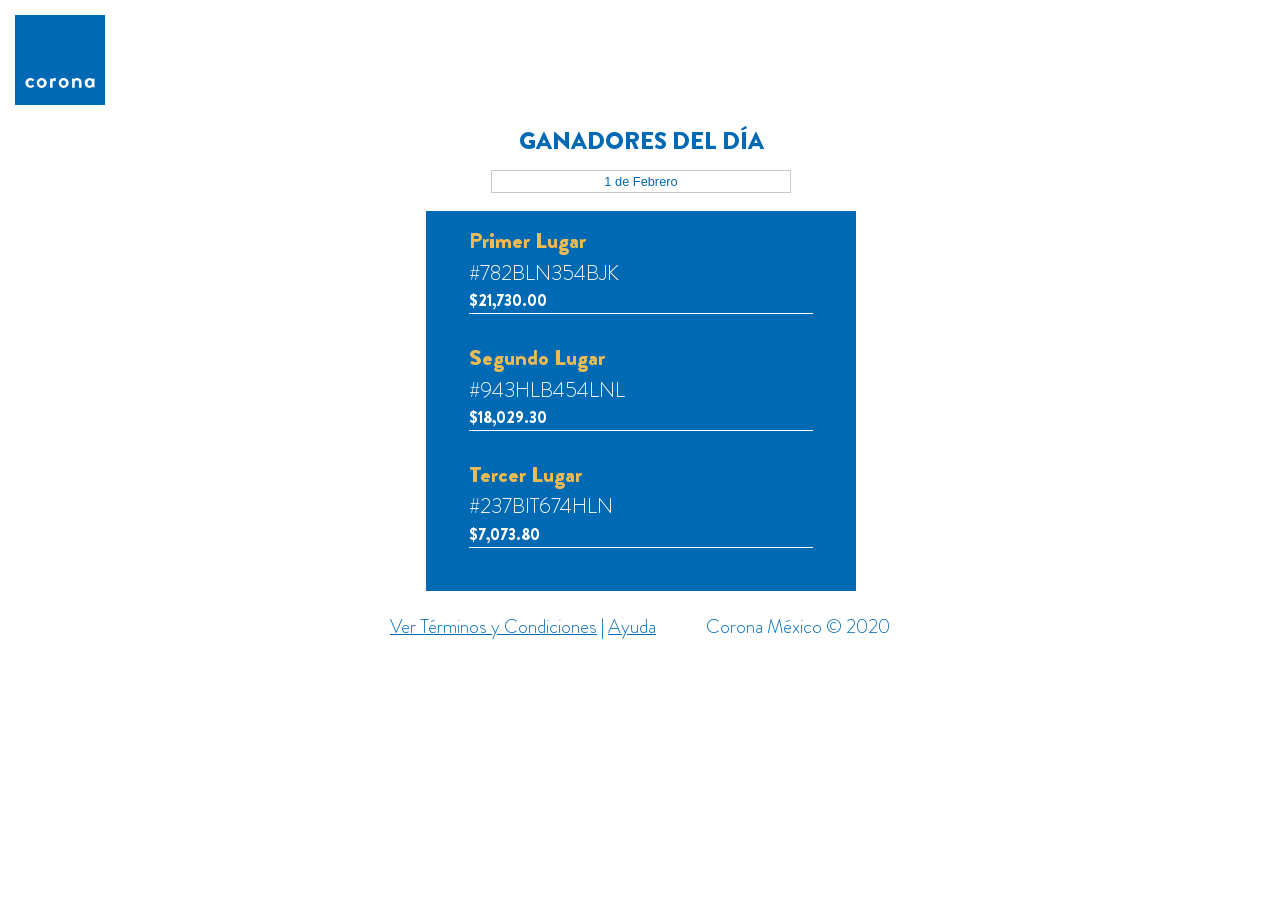
<file: ganadores.html>
<!DOCTYPE html>
<html lang="es" dir="ltr">
  <head>
    <meta charset="UTF-8">
    <meta http-equiv="X-UA-Compatible" content="IE=edge">
    <meta http-equiv="Content-Type" content="text/html; charset=utf-8">
    <meta http-equiv="cache-control" content="no-cache">
    <meta http-equiv="pragma" content="no-cache">
    <meta name="google" content="notranslate">
    <title>Lista Ganadores| Gana en la Feria Corona</title>
    <link rel="canonical" href="https://ganaenlaferiacorona.com">
    <meta name="viewport" content="width=device-width, initial-scale=1.0000, minimum-scale=1.0000, maximum-scale=1.0000, user-scalable=yes">
    <meta name="description" content="Gana en la feria con Corona México. Registra tu ticket ó factura. ¡Todos los días puedes participar! Con Corona México haz que tu baño sea el que siempre soñaste.">
    <meta name="keywords" content="Corona, México, Sanitarios, Sanimex, Promoción">
    <meta name="author" content="OET Capital">
    <meta property="og:title" content="Gana en la Feria Corona | Corona México">
    <meta property="og:url" content="https://ganaenlaferiacorona.com">
    <meta property="og:site_name" content="Gana en la Feria Corona | Corona México">
    <meta property="og:type" content="website">
    <meta property="og:description" content="Gana en la feria con Corona México. Registra tu ticket ó factura. ¡Todos los días puedes participar! Con Corona México haz que tu baño sea el que siempre soñaste.">
    <meta property="og:image" content=“img/media/social_thumbnail_fb.jpg”>
    <meta property="og:image:width" content="1200">
    <meta property="og:image:height" content="650">
    <meta name="twitter:card" content=“summary_large_image”>
    <meta name="twitter:site" content="https://ganaenlaferiacorona.com">
    <meta name="twitter:title" content="Gana en la Feria Corona | Corona México">
    <meta name="twitter:description" content="Gana en la feria con Corona México. Registra tu ticket ó factura. ¡Todos los días puedes participar! Con Corona México haz que tu baño sea el que siempre soñaste.">
    <meta name="twitter:image" content="img/media/social_thumbnail_tw.jpg">
    <meta name="twitter:image:width" content="750">
    <meta name="twitter:image:height" content="392">
    <link rel="apple-touch-icon" sizes="180x180" href="img/fav/apple-touch-icon.png">
    <link rel="icon" type="image/png" sizes="32x32" href="img/fav/favicon-32x32.png">
    <link rel="icon" type="image/png" sizes="16x16" href="img/fav/favicon-16x16.png">
    <link rel="manifest" href="img/fav/site.webmanifest">
    <link rel="mask-icon" href="img/fav/safari-pinned-tab.svg" color="#5bbad5">
    <meta name="msapplication-TileColor" content="#ffffff">
    <meta name="theme-color" content="#ffffff">
    <link rel="shortcut icon" href="img/fav/favicon.ico" type="image/x-icon" />
    <link rel="stylesheet" href="css/master.css">
  </head>
  <body class="blueBody">
    <section id="loading" class="displayNone trans5">
      <img src="img/coronaw-logotipo.svg" alt="Logotipo Blanco Corona México" width="160">
      <p>Cargando</p>
      <svg width="160" height="30">
      <rect id="square25" y="50%" width="70" height="4" style="fill:white" />
      </svg>
    </section>
    <nav class="displayFlex">
      <a href="index.html" class="whiteWinners"></a>
    </nav>
    <section id="ganadores">
      <header>
        <h2>Ganadores del Día</h2>
      </header>
      <div id="interface" class="displayFlex">
        <select>
          <option value="">1 de Febrero</option>
        </select>
      </div>
      <ul id="winnersList" class="displayFlex">
        <li>
          <h3>Primer Lugar</h3>
          <h4>#782BLN354BJK</h4>
          <p>$21,730.00</p>
        </li>
        <li>
          <h3>Segundo Lugar</h3>
          <h4>#943HLB454LNL</h4>
          <p>$18,029.30</p>
        </li>
        <li>
          <h3>Tercer Lugar</h3>
          <h4>#237BIT674HLN</h4>
          <p>$7,073.80</p>
        </li>
      </ul>
    </section>
    <footer class="bluePage displayFlex">
      <p><a href="terminos.html" class="trans5"> Ver Términos y Condiciones</a> | <a href="#" class="trans5">Ayuda</a></p>
      <p>Corona México © 2020</p>
    </footer>
  </body>
</html>
</file>
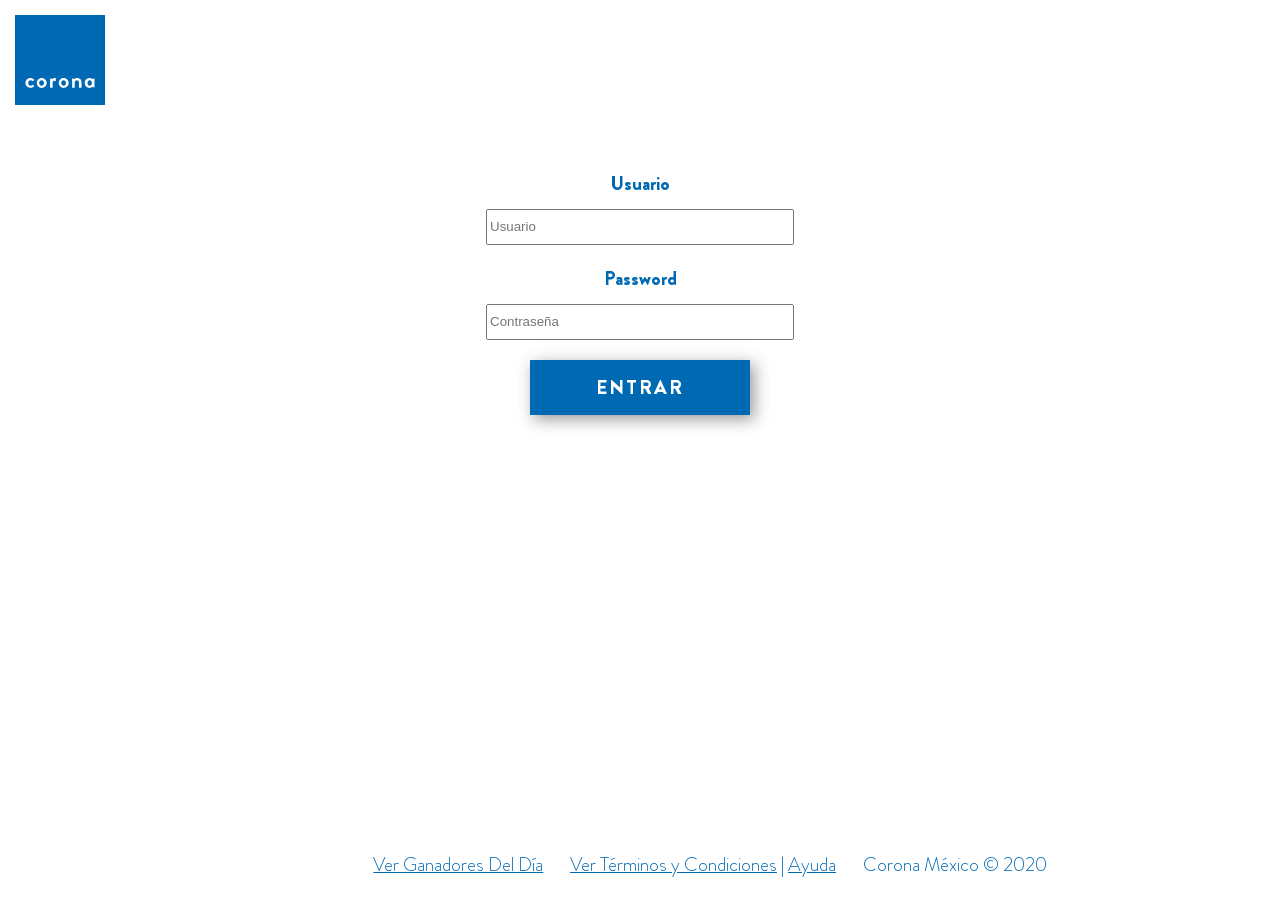
<file: login.html>
<!DOCTYPE html>
<html lang="es" dir="ltr">
  <head>
    <meta charset="UTF-8">
    <meta http-equiv="X-UA-Compatible" content="IE=edge">
    <meta http-equiv="Content-Type" content="text/html; charset=utf-8">
    <meta http-equiv="cache-control" content="no-cache">
    <meta http-equiv="pragma" content="no-cache">
    <meta name="google" content="notranslate">
    <title>Gana en la Feria Corona | Corona México</title>
    <link rel="canonical" href="https://ganaenlaferiacorona.com">
    <meta name="viewport" content="width=device-width, initial-scale=1.0000, minimum-scale=1.0000, maximum-scale=1.0000, user-scalable=yes">
    <meta name="description" content="Gana en la feria con Corona México. Registra tu ticket ó factura. ¡Todos los días puedes participar! Con Corona México haz que tu baño sea el que siempre soñaste.">
    <meta name="keywords" content="Corona, México, Sanitarios, Sanimex, Promoción">
    <meta name="author" content="OET Capital">
    <meta property="og:title" content="Gana en la Feria Corona | Corona México">
    <meta property="og:url" content="https://ganaenlaferiacorona.com">
    <meta property="og:site_name" content="Gana en la Feria Corona | Corona México">
    <meta property="og:type" content="website">
    <meta property="og:description" content="Gana en la feria con Corona México. Registra tu ticket ó factura. ¡Todos los días puedes participar! Con Corona México haz que tu baño sea el que siempre soñaste.">
    <meta property="og:image" content=“img/media/social_thumbnail_fb.jpg”>
    <meta property="og:image:width" content="1200">
    <meta property="og:image:height" content="650">
    <meta name="twitter:card" content=“summary_large_image”>
    <meta name="twitter:site" content="https://ganaenlaferiacorona.com">
    <meta name="twitter:title" content="Gana en la Feria Corona | Corona México">
    <meta name="twitter:description" content="Gana en la feria con Corona México. Registra tu ticket ó factura. ¡Todos los días puedes participar! Con Corona México haz que tu baño sea el que siempre soñaste.">
    <meta name="twitter:image" content="img/media/social_thumbnail_tw.jpg">
    <meta name="twitter:image:width" content="750">
    <meta name="twitter:image:height" content="392">
    <link rel="apple-touch-icon" sizes="180x180" href="img/fav/apple-touch-icon.png">
    <link rel="icon" type="image/png" sizes="32x32" href="img/fav/favicon-32x32.png">
    <link rel="icon" type="image/png" sizes="16x16" href="img/fav/favicon-16x16.png">
    <link rel="manifest" href="img/fav/site.webmanifest">
    <link rel="mask-icon" href="img/fav/safari-pinned-tab.svg" color="#5bbad5">
    <meta name="msapplication-TileColor" content="#ffffff">
    <meta name="theme-color" content="#ffffff">
    <link rel="shortcut icon" href="img/fav/favicon.ico" type="image/x-icon" />
    <link rel="stylesheet" href="css/master.css">
  </head>
  <body>
    <section id="loading" class="displayNone trans5">
      <img src="img/coronaw-logotipo.svg" alt="Logotipo Blanco Corona México" width="160">
      <p>Cargando</p>
      <svg width="160" height="30">
      <rect id="square25" y="50%" width="70" height="4" style="fill:white" />
      </svg>
    </section>
    <nav class="displayFlex">
      <a href="index.html" class="blue"></a>
    </nav>
    <section id="login" class="displayFlex">
      <div class="displayFlex">
        <label for="user">Usuario</label>
        <input type="text" name="user" placeholder="Usuario">
      </div>
      <div class="displayFlex">
        <label for="pass">Password</label>
        <input type="password" name="pass" placeholder="Contraseña">
      </div>
      <a role="button" class="btns btnEnviar">
        <div class="color trans5"></div>
        <p>Entrar</p>
      </a>
    </section>
    <footer class="footMsj displayFlex">
      <p><a href="ganadores.html" class="trans5">Ver Ganadores Del Día</a> <span> | <span></p>
      <p><a href="terminos.html" class="trans5"> Ver Términos y Condiciones</a> | <a href="#" class="trans5">Ayuda</a></p>
      <p>Corona México © 2020</p>
    </footer>
  </body>
</html>
</file>
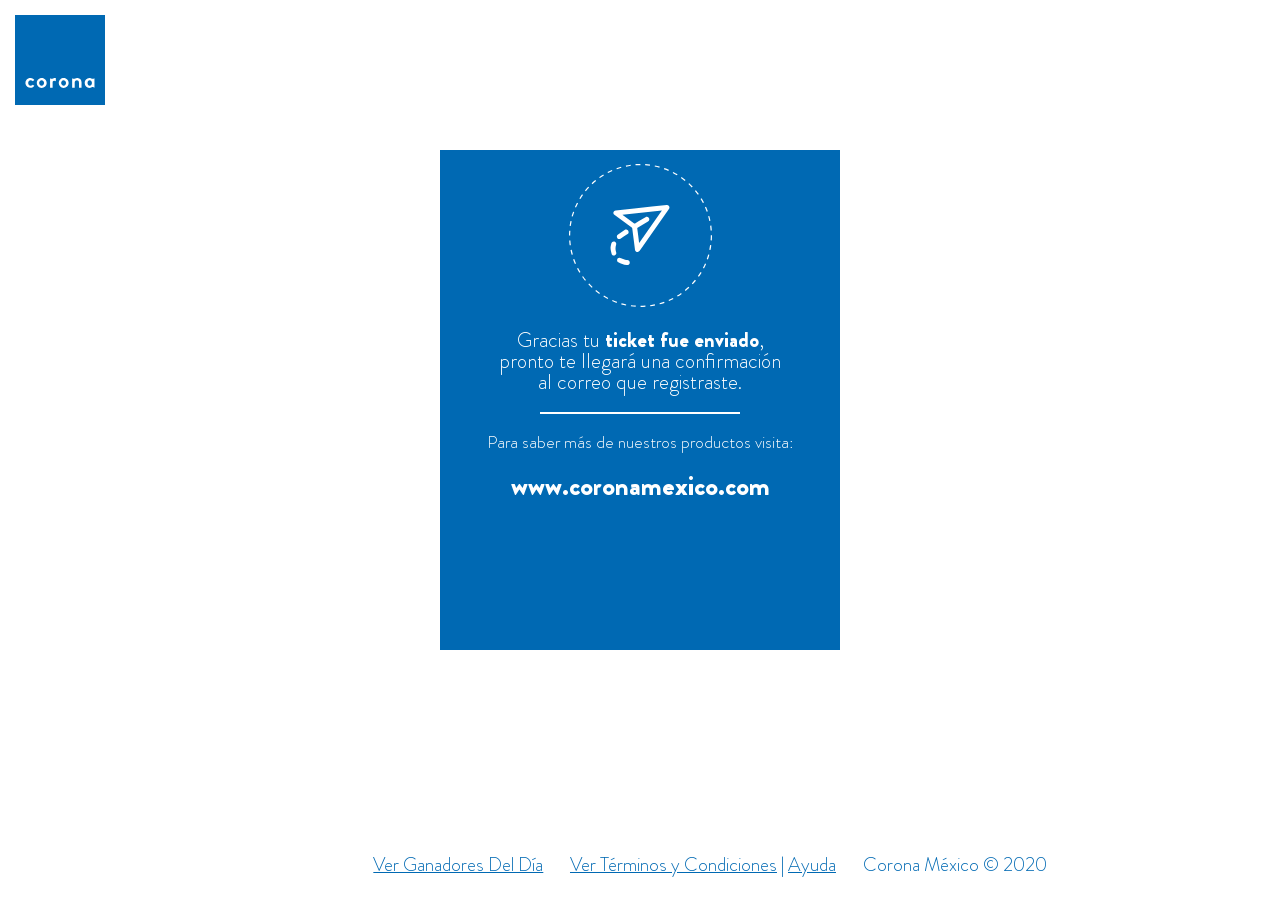
<file: mensaje.html>
<!DOCTYPE html>
<html lang="es" dir="ltr">
  <head>
    <meta charset="UTF-8">
    <meta http-equiv="X-UA-Compatible" content="IE=edge">
    <meta http-equiv="Content-Type" content="text/html; charset=utf-8">
    <meta http-equiv="cache-control" content="no-cache">
    <meta http-equiv="pragma" content="no-cache">
    <meta name="google" content="notranslate">
    <title>Mensaje | Gana en la Feria Corona</title>
    <link rel="canonical" href="https://ganaenlaferiacorona.com">
    <meta name="viewport" content="width=device-width, initial-scale=1.0000, minimum-scale=1.0000, maximum-scale=1.0000, user-scalable=yes">
    <meta name="description" content="Gana en la feria con Corona México. Registra tu ticket ó factura. ¡Todos los días puedes participar! Con Corona México haz que tu baño sea el que siempre soñaste.">
    <meta name="keywords" content="Corona, México, Sanitarios, Sanimex, Promoción">
    <meta name="author" content="OET Capital">
    <meta property="og:title" content="Gana en la Feria Corona | Corona México">
    <meta property="og:url" content="https://ganaenlaferiacorona.com">
    <meta property="og:site_name" content="Gana en la Feria Corona | Corona México">
    <meta property="og:type" content="website">
    <meta property="og:description" content="Gana en la feria con Corona México. Registra tu ticket ó factura. ¡Todos los días puedes participar! Con Corona México haz que tu baño sea el que siempre soñaste.">
    <meta property="og:image" content=“img/media/social_thumbnail_fb.jpg”>
    <meta property="og:image:width" content="1200">
    <meta property="og:image:height" content="650">
    <meta name="twitter:card" content=“summary_large_image”>
    <meta name="twitter:site" content="https://ganaenlaferiacorona.com">
    <meta name="twitter:title" content="Gana en la Feria Corona | Corona México">
    <meta name="twitter:description" content="Gana en la feria con Corona México. Registra tu ticket ó factura. ¡Todos los días puedes participar! Con Corona México haz que tu baño sea el que siempre soñaste.">
    <meta name="twitter:image" content="img/media/social_thumbnail_tw.jpg">
    <meta name="twitter:image:width" content="750">
    <meta name="twitter:image:height" content="392">
    <link rel="apple-touch-icon" sizes="180x180" href="img/fav/apple-touch-icon.png">
    <link rel="icon" type="image/png" sizes="32x32" href="img/fav/favicon-32x32.png">
    <link rel="icon" type="image/png" sizes="16x16" href="img/fav/favicon-16x16.png">
    <link rel="manifest" href="img/fav/site.webmanifest">
    <link rel="mask-icon" href="img/fav/safari-pinned-tab.svg" color="#5bbad5">
    <meta name="msapplication-TileColor" content="#ffffff">
    <meta name="theme-color" content="#ffffff">
    <link rel="shortcut icon" href="img/fav/favicon.ico" type="image/x-icon" />
    <link rel="stylesheet" href="css/master.css">
  </head>
  <body>
    <nav class="displayFlex">
      <a href="index.html" class="blue"></a>
    </nav>
    <section id="mensaje" class="displayFlex">
        <div id="iconWrap">
          <div class="circle"></div>
          <div id="icon" class="enviado"></div>
        </div>
        <p> Gracias tu <b>ticket fue enviado</b>, pronto te llegará una confirmación al correo que registraste.</p>
        <span></span>
        <div id="respuesta">
          <div id="r1" class="displayNone">
            <p>Para saber más de nuestros productos visita:</p>
            <a href="https://coronamexico.com/" target="_blank" class="trans5">www.coronamexico.com</a>
          </div>
          <div id="r2" class="displayNone">
            <a href="index.html" class="btns btnIntento">
              <div class="color trans5"></div>
              <p>Volver a Intentar</p>
            </a>
          </div>
        </div>

    </section>
    <footer class="displayFlex footMsj">
      <p><a href="ganadores.html" class="trans5">Ver Ganadores Del Día</a> <span> | <span></p>
      <p><a href="terminos.html" class="trans5"> Ver Términos y Condiciones</a> | <a href="#" class="trans5">Ayuda</a></p>
      <p>Corona México © 2020</p>
    </footer>
    <script type="text/javascript">
      function _(el){return document.querySelector(el); }
      function __(el){return document.querySelectorAll(el); }
      function chooseMsg(n){ var ic = _("#icon"), p = _("#mensaje>p"), r1 = _("#r1"), r2 = _("#r2"); console.log(p); if(n === 0){ ic.setAttribute("class", "enviado"); p.innerHTML = "Gracias tu <b>ticket fue enviado</b>, pronto te llegará una confirmación al correo que registraste."; r1.setAttribute("class", "displayBlock"); } else if (n === 1) { ic.setAttribute("class", "error"); p.innerHTML = "Lo sentimos <b>algo fallo</b> y tu ticket no fue enviado correctamente."; r2.setAttribute("class", "displayBlock"); } else { ic.setAttribute("class", "duplicado"); p.innerHTML = "Este ticket ya fue registrado. Lo sentimos los tickets sólo pueden ser registrados una vez."; r2.setAttribute("class", "displayBlock"); } }

      chooseMsg(0); //Enviado
      // chooseMsg(1); //Error
      // chooseMsg(2); //Duplicado
    </script>
  </body>
</html>
</file>
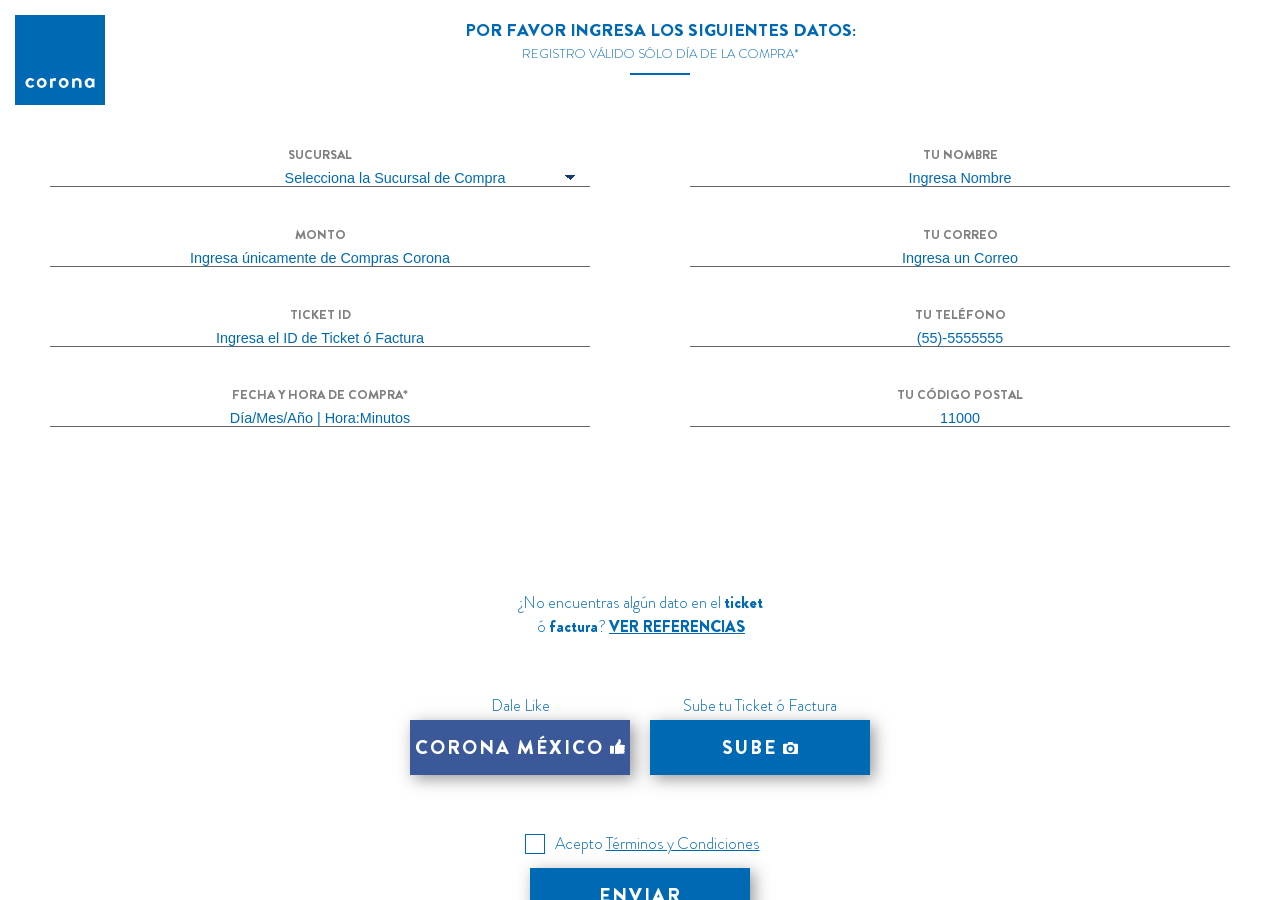
<file: registro.html>
<!DOCTYPE html>
<html lang="es" dir="ltr">
  <head>
    <meta charset="UTF-8">
    <meta http-equiv="X-UA-Compatible" content="IE=edge">
    <meta http-equiv="Content-Type" content="text/html; charset=utf-8">
    <meta http-equiv="cache-control" content="no-cache">
    <meta http-equiv="pragma" content="no-cache">
    <meta name="google" content="notranslate">
    <title>Registro | Gana en la Feria Corona</title>
    <link rel="canonical" href="https://ganaenlaferiacorona.com">
    <meta name="viewport" content="width=device-width, initial-scale=1.0000, minimum-scale=1.0000, maximum-scale=1.0000, user-scalable=yes">
    <meta name="description" content="Gana en la feria con Corona México. Registra tu ticket ó factura. ¡Todos los días puedes participar! Con Corona México haz que tu baño sea el que siempre soñaste.">
    <meta name="keywords" content="Corona, México, Sanitarios, Sanimex, Promoción">
    <meta name="author" content="OET Capital">
    <meta property="og:title" content="Gana en la Feria Corona | Corona México">
    <meta property="og:url" content="https://ganaenlaferiacorona.com">
    <meta property="og:site_name" content="Gana en la Feria Corona | Corona México">
    <meta property="og:type" content="website">
    <meta property="og:description" content="Gana en la feria con Corona México. Registra tu ticket ó factura. ¡Todos los días puedes participar! Con Corona México haz que tu baño sea el que siempre soñaste.">
    <meta property="og:image" content=“img/media/social_thumbnail_fb.jpg”>
    <meta property="og:image:width" content="1200">
    <meta property="og:image:height" content="650">
    <meta name="twitter:card" content=“summary_large_image”>
    <meta name="twitter:site" content="https://ganaenlaferiacorona.com">
    <meta name="twitter:title" content="Gana en la Feria Corona | Corona México">
    <meta name="twitter:description" content="Gana en la feria con Corona México. Registra tu ticket ó factura. ¡Todos los días puedes participar! Con Corona México haz que tu baño sea el que siempre soñaste.">
    <meta name="twitter:image" content="img/media/social_thumbnail_tw.jpg">
    <meta name="twitter:image:width" content="750">
    <meta name="twitter:image:height" content="392">
    <link rel="apple-touch-icon" sizes="180x180" href="img/fav/apple-touch-icon.png">
    <link rel="icon" type="image/png" sizes="32x32" href="img/fav/favicon-32x32.png">
    <link rel="icon" type="image/png" sizes="16x16" href="img/fav/favicon-16x16.png">
    <link rel="manifest" href="img/fav/site.webmanifest">
    <link rel="mask-icon" href="img/fav/safari-pinned-tab.svg" color="#5bbad5">
    <meta name="msapplication-TileColor" content="#ffffff">
    <meta name="theme-color" content="#ffffff">
    <link rel="shortcut icon" href="img/fav/favicon.ico" type="image/x-icon" />
    <link rel="stylesheet" href="css/master.css">
  </head>
  <body class="bodyRegistro">
    <nav class="displayFlex">
      <a href="index.html" class="blue"></a>
    </nav>
    <section id="registro">
      <header>
        <h2><span>Por favor ingresa los siguientes datos:</span></h2>
        <p>Registro Válido sólo día de la compra*</p>
        <span></span>
      </header>
      <div id="form" class="displayFlex">
        <div class="leftWr" class="displayFlex">
          <!-- Seleccion sucursal -->
          <div class="qstWr">
              <label for="sucursal">Sucursal</label>
              <select name="sucursal" id="sucursal">
                <option value="0">Selecciona la Sucursal de Compra</option>
                <option value="sucursal1">sucursal 1</option>
                <option value="sucursal2">sucursal 2</option>
                <option value="sucursal3">sucursal 3</option>
              </select>
              <p class="alerta"></p>
            </div>
            <!-- Ingresa monto -->
            <div class="qstWr">
              <label for="monto">Monto</label>
              <input type="text" name="monto" placeholder="Ingresa únicamente de Compras Corona" required>
              <p class="alerta"></p>
            </div>
            <!-- Ingresa ticket ID -->
            <div class="qstWr">
              <label for="ticketid">Ticket ID</label>
              <input type="text" name="ticketid" placeholder="Ingresa el ID de Ticket ó Factura" required>
              <p class="alerta"></p>
            </div>
            <!-- Ingresa fecha y hora -->
            <div class="qstWr">
              <label for="fechahora">Fecha y Hora de Compra*</label>
              <input type="text" name="fechahora" placeholder="Día/Mes/Año | Hora:Minutos" required>
              <p class="alerta"></p>
            </div>
        </div>
        <div class="rightWr" class="displayFlex">
          <!-- Nombre -->
          <div class="qstWr">
            <label for="nombre">Tu Nombre</label>
            <input type="text" name="nombre" placeholder="Ingresa Nombre" required>
            <p class="alerta"></p>
          </div>
          <!-- Correo -->
          <div class="qstWr">
            <label for="correo">Tu Correo</label>
            <input type="text" name="correo" placeholder="Ingresa un Correo" required>
            <p class="alerta"></p>
          </div>
          <!-- Teléfono -->
          <div class="qstWr">
            <label for="telefono">Tu Teléfono</label>
            <input type="text" name="telefono" placeholder="(55)-5555555" required>
            <p class="alerta"></p>
          </div>
          <!-- CP -->
          <div class="qstWr">
            <label for="cp">Tu Código Postal</label>
            <input type="text" name="cp" placeholder="11000" required>
            <p class="alerta"></p>
          </div>
        </div>
      </div>
      <div id="extraForm" class="displayFlex">
        <div class="leftWr">
          <p class="refTicketTx">¿No encuentras algún dato en el <b>ticket</b><br> ó <b>factura</b>? <a href="#">Ver Referencias</a></p>
        </div>
        <div class="rightWr displayFlex">
          <div class="btnPart2 displayFlex">
            <p>Dale <b>Like</b></p>
            <a role="button" class="btns btnFace">
              <div class="color trans5"></div>
              <p>Corona México <span class="icon likeIc"></span></p>
            </a>
          </div>
          <div class="btnPart2 displayFlex">
            <p>Sube tu <b>Ticket ó Factura</b></p>
            <a role="button" class="btns btnSube">
              <div class="color trans5"></div>
              <p>Sube <span class="icon camIc"></span></p>
            </a>
          </div>
        </div>
      </div>
      <div id="enviar">
        <div class="rightWr">
            <div class="displayFlex">
              <input class="checkSend" type="checkbox">
              <p>Acepto <a href="#">Términos y Condiciones</a></p>
            </div>
            <a role="button" class="btns btnEnviar">
              <div class="color trans5"></div>
              <p>Enviar</p>
            </a>
        </div>
      </div>
    </section>
  </body>
</html>
</file>
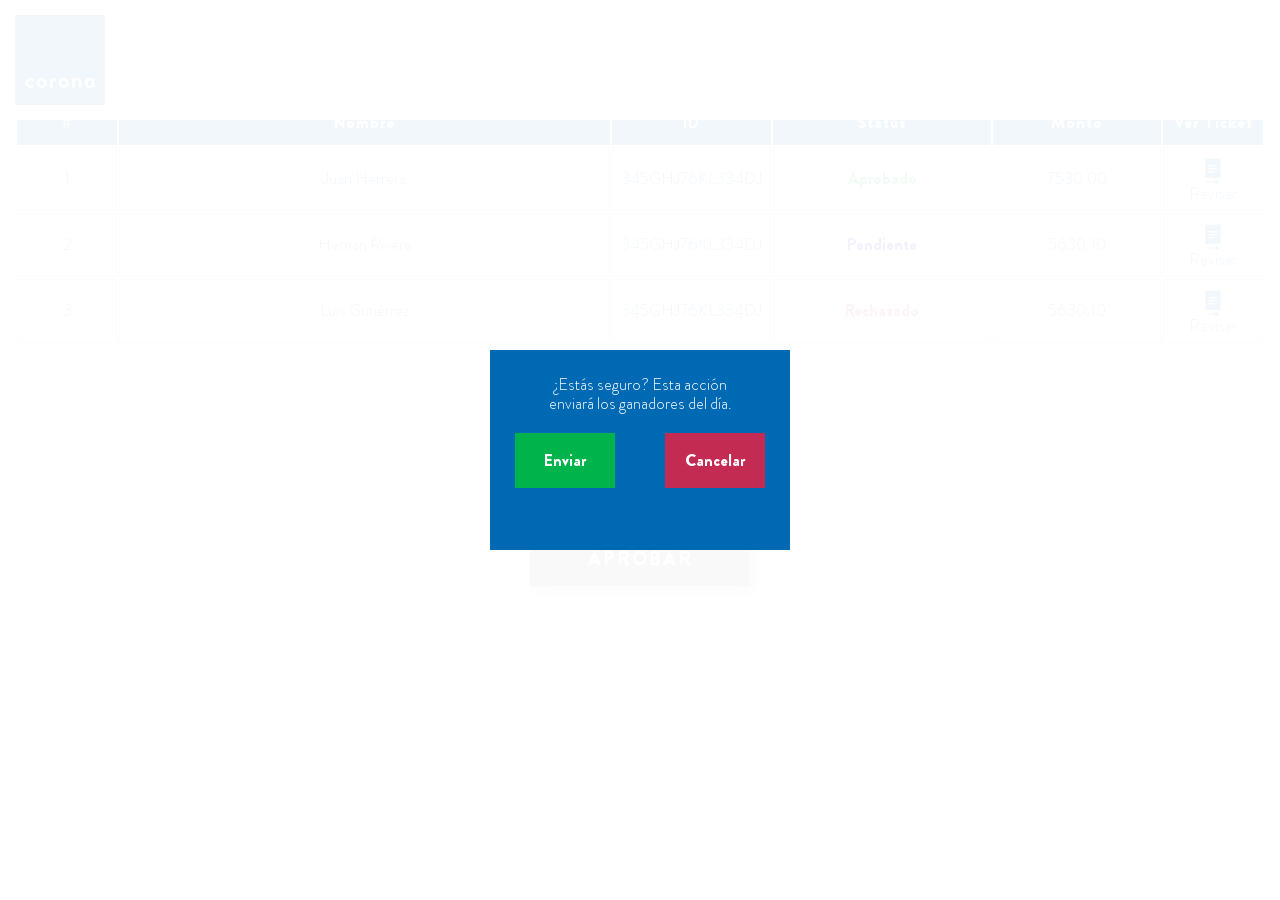
<file: tabla.html>
<!DOCTYPE html>
<html lang="es" dir="ltr">
  <head>
    <meta charset="UTF-8">
    <meta http-equiv="X-UA-Compatible" content="IE=edge">
    <meta http-equiv="Content-Type" content="text/html; charset=utf-8">
    <meta http-equiv="cache-control" content="no-cache">
    <meta http-equiv="pragma" content="no-cache">
    <meta name="google" content="notranslate">
    <title>Gana en la Feria Corona | Corona México</title>
    <link rel="canonical" href="https://ganaenlaferiacorona.com">
    <meta name="viewport" content="width=device-width, initial-scale=1.0000, minimum-scale=1.0000, maximum-scale=1.0000, user-scalable=yes">
    <meta name="description" content="Gana en la feria con Corona México. Registra tu ticket ó factura. ¡Todos los días puedes participar! Con Corona México haz que tu baño sea el que siempre soñaste.">
    <meta name="keywords" content="Corona, México, Sanitarios, Sanimex, Promoción">
    <meta name="author" content="OET Capital">
    <meta property="og:title" content="Gana en la Feria Corona | Corona México">
    <meta property="og:url" content="https://ganaenlaferiacorona.com">
    <meta property="og:site_name" content="Gana en la Feria Corona | Corona México">
    <meta property="og:type" content="website">
    <meta property="og:description" content="Gana en la feria con Corona México. Registra tu ticket ó factura. ¡Todos los días puedes participar! Con Corona México haz que tu baño sea el que siempre soñaste.">
    <meta property="og:image" content=“img/media/social_thumbnail_fb.jpg”>
    <meta property="og:image:width" content="1200">
    <meta property="og:image:height" content="650">
    <meta name="twitter:card" content=“summary_large_image”>
    <meta name="twitter:site" content="https://ganaenlaferiacorona.com">
    <meta name="twitter:title" content="Gana en la Feria Corona | Corona México">
    <meta name="twitter:description" content="Gana en la feria con Corona México. Registra tu ticket ó factura. ¡Todos los días puedes participar! Con Corona México haz que tu baño sea el que siempre soñaste.">
    <meta name="twitter:image" content="img/media/social_thumbnail_tw.jpg">
    <meta name="twitter:image:width" content="750">
    <meta name="twitter:image:height" content="392">
    <link rel="apple-touch-icon" sizes="180x180" href="img/fav/apple-touch-icon.png">
    <link rel="icon" type="image/png" sizes="32x32" href="img/fav/favicon-32x32.png">
    <link rel="icon" type="image/png" sizes="16x16" href="img/fav/favicon-16x16.png">
    <link rel="manifest" href="img/fav/site.webmanifest">
    <link rel="mask-icon" href="img/fav/safari-pinned-tab.svg" color="#5bbad5">
    <meta name="msapplication-TileColor" content="#ffffff">
    <meta name="theme-color" content="#ffffff">
    <link rel="shortcut icon" href="img/fav/favicon.ico" type="image/x-icon" />
    <link rel="stylesheet" href="css/master.css">
  </head>
  <body>
    <section id="loading" class="displayNone trans5">
      <img src="img/coronaw-logotipo.svg" alt="Logotipo Blanco Corona México" width="160">
      <p>Cargando</p>
      <svg width="160" height="30">
      <rect id="square25" y="50%" width="70" height="4" style="fill:white" />
      </svg>
    </section>
    <nav class="displayFlex" style="position:fixed; background:#fff">
      <a href="index.html" class="blue"></a>
    </nav>

    <section id="tabla" class="displayFlex">
      <p>Selecciona el día</p>
      <select class="" name="">
        <option value="">1 de Febrero</option>
      </select>
      <table>
        <thead>
          <tr>
            <th>#</th>
            <th>Nombre</th>
            <th>ID</th>
            <th>Status</th>
            <th>Monto</th>
            <th>Ver Ticket</th>
          </tr>
        </thead>
        <tbody>
          <!-- FILA -->
          <tr>
            <td class="position">1</td>
            <td class="name">Juan Herrera</td>
            <td class="id">345GHJ76KL334DJ</td>
            <td class="status aprobado">Aprobado</td>
            <td class="total">7530.00</td>
            <td class="action">
              <a href=""></a>
              <p>Revisar</p>
            </td>
          </tr>
          <!-- FILA -->
          <tr>
            <td class="position">2</td>
            <td class="name">Hernán Rivera</td>
            <td class="id">345GHJ76KL334DJ</td>
            <td class="status pendiente">Pendiente </td>
            <td class="total">5630.10</td>
            <td class="action">
              <a href=""></a>
              <p>Revisar</p>
            </td>
          </tr>
          <!-- FILA -->
          <tr>
            <td class="position">3</td>
            <td class="name">Luis Gutiérrez</td>
            <td class="id">345GHJ76KL334DJ</td>
            <td class="status rechazado">Rechazado</td>
            <td class="total">5630.10</td>
            <td class="action">
              <a href=""></a>
              <p>Revisar</p>
            </td>
          </tr>
        <tbody>
      </table>
    </section>
    <p id="tableOnMob">Scrollea a izquierda para ver todos los campos <span></span></p>
    <div id="verMasTabla" class="displayFlex">
      <p>Ver Todos Los Tickets</p>
      <a role="button" class="trans5"></a>
    </div>
    <div id="sendWinWr" class="displayFlex">
      <p>Ya has aprobado 3 tickets. <br> ¿Quieres enviar a los ganadores del día? </p>
      <a role="button" class="btns btnEnviar btnDesactivado">
        <div class="color trans5"></div>
        <p>Aprobar</p>
      </a>
    </div>
    <div id="popAprobados" class="displayNone">
      <div>
        <p>¿Estás seguro? Esta acción <br> enviará los ganadores del día.</p>
        <div class="displayFlex">
          <a role="button">Enviar</a>
          <a role="button" onclick="showPop('hide')">Cancelar</a>
        </div>
      </div>
    </div>
  </body>
  <script type="text/javascript">
      function showPop(c){
        var wr = document.getElementById("popAprobados");
        if(c == "show"){ wr.setAttribute("class", "displayFlex"); }
        else { wr.setAttribute("class", "displayNone"); }
      }
      showPop("show"); //mostrar pop
  </script>
</html>
</file>
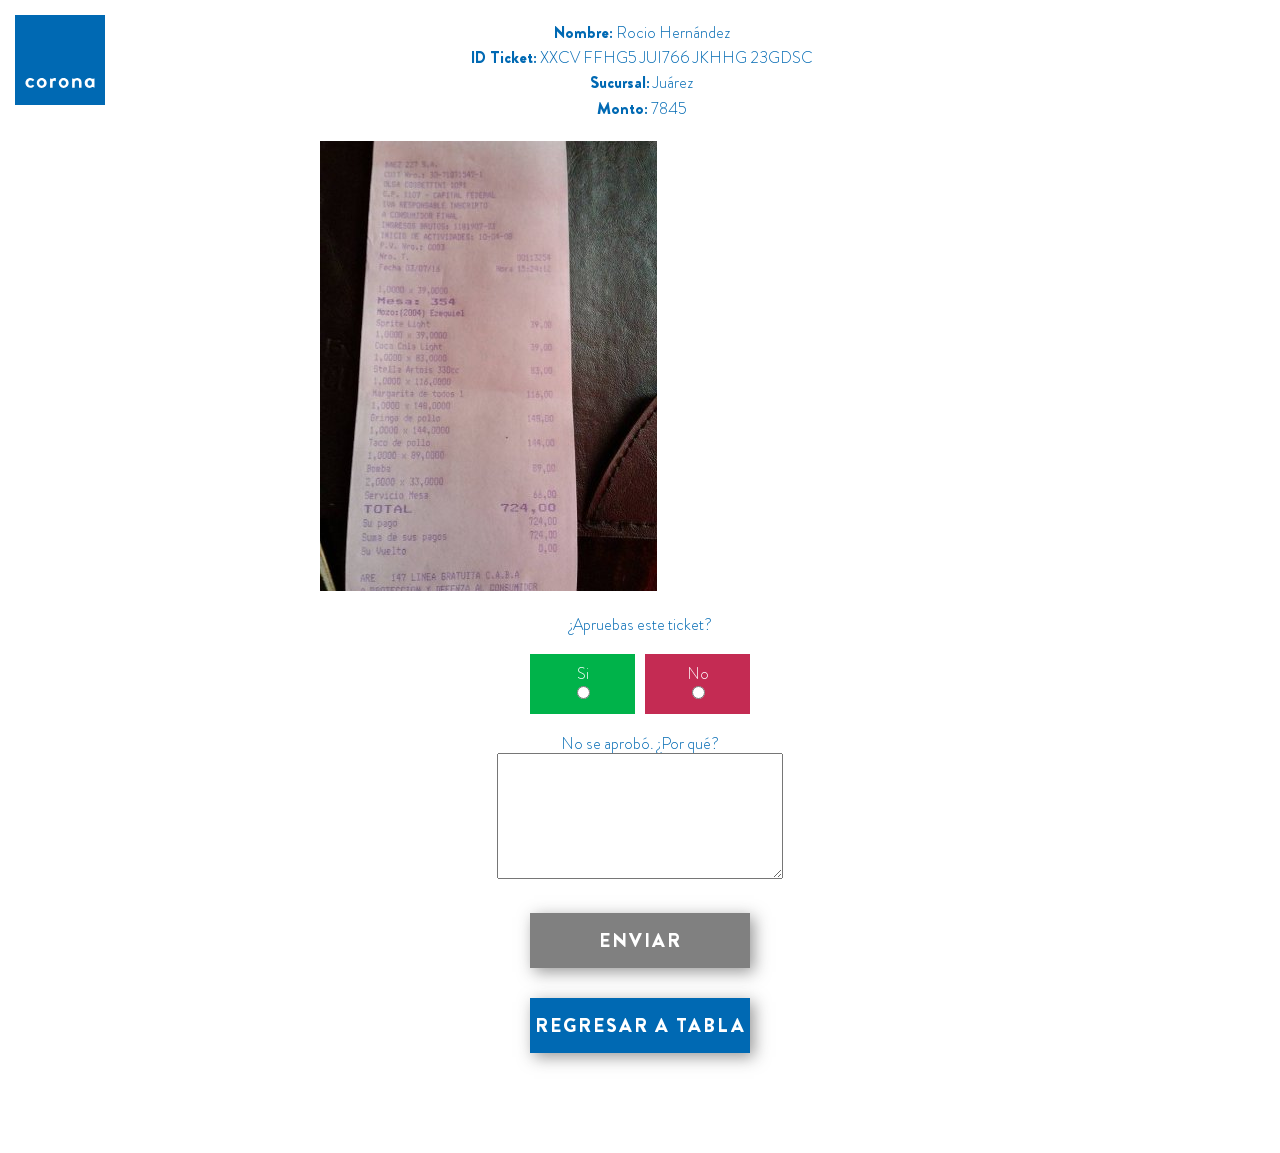
<file: ticket.html>
<!DOCTYPE html>
<html lang="es" dir="ltr">
  <head>
    <meta charset="UTF-8">
    <meta http-equiv="X-UA-Compatible" content="IE=edge">
    <meta http-equiv="Content-Type" content="text/html; charset=utf-8">
    <meta http-equiv="cache-control" content="no-cache">
    <meta http-equiv="pragma" content="no-cache">
    <meta name="google" content="notranslate">
    <title>Gana en la Feria Corona | Corona México</title>
    <link rel="canonical" href="https://ganaenlaferiacorona.com">
    <meta name="viewport" content="width=device-width, initial-scale=1.0000, minimum-scale=1.0000, maximum-scale=1.0000, user-scalable=yes">
    <meta name="description" content="Gana en la feria con Corona México. Registra tu ticket ó factura. ¡Todos los días puedes participar! Con Corona México haz que tu baño sea el que siempre soñaste.">
    <meta name="keywords" content="Corona, México, Sanitarios, Sanimex, Promoción">
    <meta name="author" content="OET Capital">
    <meta property="og:title" content="Gana en la Feria Corona | Corona México">
    <meta property="og:url" content="https://ganaenlaferiacorona.com">
    <meta property="og:site_name" content="Gana en la Feria Corona | Corona México">
    <meta property="og:type" content="website">
    <meta property="og:description" content="Gana en la feria con Corona México. Registra tu ticket ó factura. ¡Todos los días puedes participar! Con Corona México haz que tu baño sea el que siempre soñaste.">
    <meta property="og:image" content=“img/media/social_thumbnail_fb.jpg”>
    <meta property="og:image:width" content="1200">
    <meta property="og:image:height" content="650">
    <meta name="twitter:card" content=“summary_large_image”>
    <meta name="twitter:site" content="https://ganaenlaferiacorona.com">
    <meta name="twitter:title" content="Gana en la Feria Corona | Corona México">
    <meta name="twitter:description" content="Gana en la feria con Corona México. Registra tu ticket ó factura. ¡Todos los días puedes participar! Con Corona México haz que tu baño sea el que siempre soñaste.">
    <meta name="twitter:image" content="img/media/social_thumbnail_tw.jpg">
    <meta name="twitter:image:width" content="750">
    <meta name="twitter:image:height" content="392">
    <link rel="apple-touch-icon" sizes="180x180" href="img/fav/apple-touch-icon.png">
    <link rel="icon" type="image/png" sizes="32x32" href="img/fav/favicon-32x32.png">
    <link rel="icon" type="image/png" sizes="16x16" href="img/fav/favicon-16x16.png">
    <link rel="manifest" href="img/fav/site.webmanifest">
    <link rel="mask-icon" href="img/fav/safari-pinned-tab.svg" color="#5bbad5">
    <meta name="msapplication-TileColor" content="#ffffff">
    <meta name="theme-color" content="#ffffff">
    <link rel="shortcut icon" href="img/fav/favicon.ico" type="image/x-icon" />
    <link rel="stylesheet" href="css/master.css">
  </head>
  <body>
    <section id="loading" class="displayNone trans5">
      <img src="img/coronaw-logotipo.svg" alt="Logotipo Blanco Corona México" width="160">
      <p>Cargando</p>
      <svg width="160" height="30">
      <rect id="square25" y="50%" width="70" height="4" style="fill:white" />
      </svg>
    </section>
    <nav class="displayFlex" style="position:fixed;">
      <a href="index.html" class="blue"></a>
    </nav>
      <section id="ticket">
          <ul id="ticketInfo">
            <li class="displayFlex">
              <p>Nombre:</p>
              <span>Rocio Hernández</span>
            </li>
            <li class="displayFlex">
              <p>ID Ticket:</p>
              <span>XXCV FFHG5 JUI766 JKHHG 23GDSC</span>
            </li>
            <li class="displayFlex">
              <p>Sucursal:</p>
              <span>Juárez</span>
            </li>
            <li class="displayFlex">
              <p>Monto:</p>
              <span>7845</span>
            </li>
          </ul>
          <div id="ticketHolder">
            <img src="img/ticket-prueba.jpg">
          </div>
          <div id="ticketInterface">
            <p>¿Apruebas este ticket?</p>
            <div class="bts displayFlex">
              <span>
                <p>Si</p>
                <input type="radio" name="" value="">
              </span>
              <span>
                <p>No</p>
                <input type="radio" name="" value="">
              </span>
            </div>
            <p>No se aprobó. ¿Por qué?</p>
            <textarea rows="8" cols="80"></textarea>
            <a role="button" class="btns btnEnviar btnDesactivado">
              <div class="color trans5"></div>
              <p>Enviar Ganadores</p>
            </a>

            <a href="tabla.html" class="btns btnEnviar">
              <div class="color trans5"></div>
              <p>Regresar a Tabla <span></span></p>
            </a>
          </div>
      </section>
</html>
</file>
<file: css/master.css>
/*
v1
20 de Enero 2020
Gana en la Feria Corona
https://ganaenlaferiacorona.com
 */
@font-face { font-family: 'BrandonLight'; src: url('fonts/BrandonGrotesque-Light.eot'); src: url('fonts/BrandonGrotesque-Light.eot?#iefix') format('embedded-opentype'), url('fonts/BrandonGrotesque-Light.woff2') format('woff2'), url('fonts/BrandonGrotesque-Light.woff') format('woff'), url('fonts/BrandonGrotesque-Light.ttf') format('truetype'); font-weight: 300; font-style: normal; }
@font-face { font-family: 'BrandonBlack'; src: url('fonts/BrandonGrotesque-Black.eot'); src: url('fonts/BrandonGrotesque-Black.eot?#iefix') format('embedded-opentype'), url('fonts/BrandonGrotesque-Black.woff2') format('woff2'), url('fonts/BrandonGrotesque-Black.woff') format('woff'), url('fonts/BrandonGrotesque-Black.ttf') format('truetype'); font-weight: 900; font-style: normal; }
 html, body, div, span, applet, object, iframe, h1, h2, h3, h4, h5, h6, p, blockquote, pre, a, abbr, acronym, address, big, cite, code, del, dfn, em, img, ins, kbd, q, s, samp, small, strike,
sub, sup, tt, var, b, u, i, center, dl, dt, dd, ol, ul, li, fieldset, form, label, legend, table, caption, tbody, tfoot, thead, tr, th, td, article, aside, canvas, details, embed, figure, figcaption,
footer, header, hgroup, menu, nav, output, ruby, section, summary, time, mark, audio, video
{margin: 0; padding: 0; border: 0; font-size: 100%; font: inherit; vertical-align: baseline; }
article, aside, details, figcaption, figure, footer, header, hgroup, menu, nav, section {display: block; }
ol, ul {list-style: none; }
* a {cursor: pointer;}
.displayFlex { display: -webkit-box; display: -ms-flexbox; display: -webkit-flex; display: flex; }
.displayNone { display: none }
.displayBlock { display: block }
.trans5 { -webkit-transition: all 0.5s ease; -moz-transition: all 0.5s ease; -ms-transition: all 0.5s ease; -o-transition: all 0.5s ease; transition: all 0.5s ease }
.backImgCover{ background-repeat: no-repeat; background-size: cover; background-position: center; }
.cw180{ -webkit-transform: rotate(180deg); -moz-transform: rotate(180deg); -ms-transform: rotate(180deg); -o-transform: rotate(180deg); transform: rotate(180deg) }
body {
  font-family: 'BrandonLight', sans-serif;
  position: absolute;
  top: 0;
  left: 0;
  width: 100vw;
  min-width: 250px;
  min-height: 100vh;
  font-weight: normal;
  color: #0069b3;
  background: #FFF;
  line-height: 0.5;
  overflow-x: hidden;
 }
  .blueBody{
    background: #0069b3;
    color: #fff;
  }
  .blueBody404{
    background: #0069b3;
    color: #fff;
  }
 nav{
   background: none;
   position: relative;
   width: 100vw;
   height: 120px;
   z-index: 10;
   background: none;
   -webkit-box-align: center;
   -webkit-align-items: center;
   -ms-flex-align: center;
   align-items: center;
   -webkit-box-pack: center;
   -webkit-justify-content: center;
   -ms-flex-pack: center;
   justify-content: center;
 }
 nav>a{
   display: block;
   width: 90px;
   height: 90px;
 }
  nav>a.blue{
    background-image: url('../img/corona-logotipo.svg');
  }
  nav>a.whiteWinners{
    background-image: url('../img/coronaw-logotipo.svg');
  }
  nav>a.white{
    background-image: url('../img/coronaw-logotipo.svg');
  }
footer{
  font-size: 1.1rem;
  position: relative;
  width: 100vw;
  height: 100px;
  background: #c42b53;
  -webkit-box-orient: vertical;
  -webkit-box-direction: normal;
  -webkit-flex-direction: column;
  -ms-flex-direction: column;
  flex-direction: column;
  -webkit-box-align: center;
  -webkit-align-items: center;
  -ms-flex-align: center;
  align-items: center;
  padding: 10px 0px;
}
footer>p{
  display: block;
  margin: 10px auto;
}
footer>p>span{display: none}
/* Footer Home Colors */
footer.home{
color: #fff }
footer.home>p>a{ color: #fff }
footer.home>p:last-child{ color:#ebbc56 }
footer.bluePage{ background: #0069b3 }
footer.bluePage{ color: #fff }
footer.bluePage>p>a{ color: #fff }
footer.bluePage>p:last-child{ color:#fff }
footer.bluePage>p>a:hover{ color: #001e34 }
footer.bluePage404{ background: #0069b3; color: #fff; }
footer.bluePage404>p>a{ color: #fff }
footer.bluePage404>p>a:hover{ color: #808080 }
footer.footMsj{
  position: absolute;
  bottom:0;
  background: #fff;
  color: #0069b3 }
footer.footMsj>p>a{ color: #0069b3 }
footer.footMsj>p>a:hover{ color: #808080 }
/* BUTTON */
.btns{
  text-align: center;
  position: relative;
  display: block;
  font-family: 'BrandonBlack', sans-serif;
  text-decoration: none;
  text-transform: uppercase;
  letter-spacing:2px;
  margin: 0 auto;
  overflow:hidden;
  -webkit-box-shadow: 4px 4px 15px 0px rgba(50,50,168,0.5);
  -moz-box-shadow: 4px 4px 15px 0px rgba(50,50,50,0.5);
  box-shadow: 4px 4px 15px 0px rgba(50,50,50,0.5);font-size: 1.2rem;
}
.btns>p{
  position: relative;
    z-index: 1; /*200; CG*/
}
.btns>.color{
  position: absolute;
  left: -100%;
  width: 100%;
  height: 100%;
}
.btns:hover>.color{ left: 0; }
/* BUTTONS COLORS AND SIZES */
.btRegistro{
  background: #fff;
  width: 180px;
  height: 60px;
  line-height: 60px;
}
.btRegistro>p{ color: #ebbc56; }
.btRegistro>.color{ background: #ebbc56 }
.btns:hover>p{ color: #fff }
.btnFace{
  width: 220px;
  height: 55px;
  line-height: 55px;
  background:#3b5998;
  margin: 10px 0;
}
.btnFace:hover>.color{ background: #fff }
.btnFace:hover>p{ color: #3b5998 }
.btnFace:hover>p>span{ background-image:url('../img/ic/like-blue.svg') }
.btnFace>p{ color: #fff }
.btnSube{
  margin: 10px 0;
  background: #0069b3;
  width: 220px;
  height: 55px;
  line-height: 55px;
  color: #fff;
  cursor: pointer;  /* CG */
}
.btnSube:hover>p{ color: #0069b3 }
.btnSube>.color{ background: #fff }
.btnSube:hover>p>span{ background-image:url('../img/ic/cam-blue.svg') }

/* CG */
.btnSubeOculto{
  width: 0.1px;
  height: 0.1px;
  opacity: 0;
  overflow: hidden;
  position: absolute;
  z-index: -1;
}

.btnEnviar{
  margin: 10px auto;
  width: 220px;
  height: 55px;
  line-height: 55px;
  background: #0069b3;
  color: #fff;
}
.btnEnviar>.color{ background: #fff; }
.btnEnviar:hover>p{ color: #0069b3 }
.btnRegresar{
  background: #fff;
  width: 220px;
  height: 55px;
  line-height: 55px;
  color: #0069b3;
}
.btnRegresar>.color{
  background: #0069b3;
}
.btnIntento{
  margin: 20px auto;
  width: 220px;
  height: 55px;
  line-height: 55px;
  background: #0069b3;
  color: #fff;
}
.btnIntento>.color{ background: #fff; }
.btnIntento:hover>p{ color: #0069b3 }
.btnDesactivado{
  background: #808080;
  cursor: not-allowed;
}
/* ICONS */
.icon{
  display: inline-block;
  width: 15px;
  height: 15px;
  background-repeat: no-repeat;
  background-size: contain;
  background-position: bottom center;
}
.arrowIc{ background-image:url('../img/ic/arrow.svg') }
.likeIc{ background-image:url('../img/ic/like.svg') }
.camIc{ background-image:url('../img/ic/cam.svg') }
/* QUESTIONS */
.qstWr{
  display: -webkit-box; display: -ms-flexbox; display: -webkit-flex; display: flex;
  -webkit-box-orient: vertical;
  -webkit-box-direction: normal;
  -webkit-flex-direction: column;
  -ms-flex-direction: column;
  flex-direction: column;
  width: calc(100% - 20px);
  margin-left: 10px;
  height: 80px;
}
.qstWr>label{
  font-family: 'BrandonBlack';
  height: 20px;
  line-height: 20px;
  font-size: 0.8rem;
  text-transform: uppercase;
  color: #808080;
  border-radius: 0;
  margin: 5px 0;
}
.qstWr>select, .qstWr>input,
#ganadores>#interface>select{
  border-radius: 0;
  border: 0;
  border-bottom:1px solid #666666;
  color: #0069b3;
  font-size: 1.1rem;
  background: #fff;
  padding: 0;
}
.qstWr>select {
    -webkit-appearance: none;
    -moz-appearance: none;
    appearance: none;
    background-image:
        linear-gradient(45deg, transparent 50%, #11396C 50%),
        linear-gradient(135deg, #11396C 50%, transparent 50%),
        linear-gradient(to right, #fff, #fff);
      background-position:
        calc(100% - 20px) calc(0.3em + 1px),
        calc(100% - 15px) calc(0.3em + 1px),
        calc(100% - 2.3em);
      background-size:
        5px 5px,
        5px 5px,
        1px 1.5em;
      background-repeat: no-repeat;
}
.qstWr>select::-ms-expand { display: none; }
.qstWr>input::-webkit-input-placeholder { color: #0069b3; }
.qstWr>input:-ms-input-placeholder { color: #0069b3; }
.qstWr>input::placeholder { color: #0069b3; }

/* CG */
.qstWrDate>input{
  font-size: 0.9rem;
  text-align: center;
  border-radius: 0;
  border: 0;
  border-bottom:1px solid #666666;
  color: #0069b3;
  font-size: 1.1rem;
  background: #fff;
  padding: 0;}
.qstWrDate>input::-webkit-input-placeholder { color: #0069b3; }
.qstWrDate>input:-ms-input-placeholder { color: #0069b3; }
.qstWrDate>input::placeholder { color: #0069b3; }
/* CG fin */

.alerta{  /*.qstWr>*/
  overflow: hidden;
  line-height: 20px;
  margin: 1px 0; /* 5px CG */
  color: #c42b53;
}

.alertaOk{  /*.qstWr>*/
/*  overflow: hidden;*/
  line-height: 30px;
  margin: 5px 0;
  color: #228B22;
  text-align: center;
  font-weight: bold;
  font-size: 1.4rem;
}
/* HOME */
#home{
  position: relative;
  margin-top: -120px;
  width: 100vw;
  background: #c42b53;
}
#home>#photo{
  width: 100%;
  height: 50vh;
  background-image: url('../img/cover-mobile.jpg');
}
#home>#info{
  text-align: center;
  background: #c42b53;
  height: 300px;
  font-size: 1.5rem; /* CG */
}
#home>#info>img{
  margin: 20px auto;
  height: calc(100% - 150px);
}
#home>#info>p{
  line-height: 20px;
  font-size: 1.3rem;
  color: #ebbc56;
  margin: 20px auto;
}
/* REGISTRO */
#registro{
  background: #fff;
  position: relative;
  width: 100vw;
  height: calc(100vh - 120px);
  overflow-x: hidden;
}
#registro>header{
  width: 100%;
  height: 100px;
  padding: 0 20px;
}
#registro>header>h2{
  font-family: 'BrandonBlack', sans-serif;
  font-size: 1.5rem;
}
#registro>header>h2>span{
  display: block;
  width: 200px;
  line-height: 1.2;
}
#registro>header>p{
  margin: 15px auto;
  font-size: 0.8rem;
  text-transform: uppercase;
}
#registro>header>span{
  display: block;
  width: 60px;
  height: 2px;
  background: #0069b3;
}
#form{
  position: relative;
  width: 100vw;
  height:  810px;  /*640px; CG*/
  overflow: hidden;
  -webkit-box-orient: vertical;
  -webkit-box-direction: normal;
  -webkit-flex-direction: column;
  -ms-flex-direction: column;
  flex-direction: column;
}
#form>div{
  padding: 0 10px;
  width: 90%;
  height: 100%;
  -webkit-box-orient: vertical;
  -webkit-box-direction: normal;
  -webkit-flex-direction: column;
  -ms-flex-direction: column;
  flex-direction: column;
  -webkit-box-align: center;
  -webkit-align-items: center;
  -ms-flex-align: center;
  align-items: center;
  -webkit-box-pack: space-around;
  -webkit-justify-content: space-around;
  -ms-flex-pack: space-around;
  justify-content: space-around;
}
#extraForm{
  position: relative;
  left: 0;
  width: 100vw;
  height: 250px;
  -webkit-box-orient: vertical;
  -webkit-box-direction: normal;
  -webkit-flex-direction: column;
  -ms-flex-direction: column;
  flex-direction: column;
  margin: 20px auto;
}
#extraForm>div{
  width: 100vw;
}
#extraForm>.leftWr{
  padding: 10px 0;
  border:1px solid #fff;
}
#extraForm>.rightWr{
  -webkit-box-orient: vertical;
  -webkit-box-direction: normal;
  -webkit-flex-direction: column;
  -ms-flex-direction: column;
  flex-direction: column;
}
.refTicketTx{
  text-align: center;
  line-height: 1.5;
}
.refTicketTx>b{ font-family: 'BrandonBlack'; }
.refTicketTx>a{
  color: #0069b3;
  text-transform: uppercase;
  font-family: 'BrandonBlack';
}
.refTicketTx>a:hover{ color: #808080 }
.btnPart2{
  -webkit-box-orient: vertical;
  -webkit-box-direction: normal;
  -webkit-flex-direction: column;
  -ms-flex-direction: column;
  flex-direction: column;
  -webkit-box-align: center;
  -webkit-align-items: center;
  -ms-flex-align: center;
  align-items: center;
}
#enviar{
  position: relative;
  width: 100vw;
  height: 80px;
  padding-bottom: 80px;
}
#enviar>div{
  width: 100%;
  height: 100%;
  float: right;
  text-align: center;
}
#enviar>.rightWr>div{
  -webkit-box-pack: center;
  -webkit-justify-content: center;
  -ms-flex-pack: center;
  justify-content: center;
  align-items: center;
  border:1px solid #fff;
}
#enviar>.rightWr>div>p>a{ color: #0069b3; }
#enviar>.rightWr>div>p>a:hover{ color: #808080; }
.checkSend{
  display: block;
  -webkit-appearance: none;
  -moz-appearance: none;
  appearance: none;
  width: 20px;
  height: 20px;
  border: 1px solid #0069b3;
  margin-right: 10px;
}
.checkSend:checked{ background: #008cee; }
/* GANADORES */
.position {
  width: 50px;
  vertical-align: middle;
}
.name {
  vertical-align: middle;
}
.id {
  width: 120px;
  vertical-align: middle;
}
.total {
  width: 150px;
  vertical-align: middle;
}
.fecha {
  width: 130px;
  vertical-align: middle;
}
.ticket {
  width: 120px;
  vertical-align: middle;
}
.status {
 width: 200px;
 vertical-align: middle;
}
.action {
  width: 80px;
  vertical-align: middle;
}
.lbl_registros {
  vertical-align: middle;
}
#ganadores{
  margin-top: -110px;
  width: 100vw;
  border:1px solid #0069b3;
}
#ganadores>header{
  line-height: 20px;
  margin-top: 120px;
}
#ganadores>header>h2{
  font-size: 1.5rem;
  font-family: 'BrandonBlack', sans-serif;
  text-transform: uppercase;
  text-align: center;
}
#ganadores>#interface{
  margin: 15px auto;
  width: 300px;
  height: 30px;
  -webkit-box-pack: space-between;
  -webkit-justify-content: space-between;
  -ms-flex-pack: space-between;
  justify-content: space-between;
  -webkit-box-align: center;
  -webkit-align-items: center;
  -ms-flex-align: center;
  align-items: center;
}
#ganadores>#interface>select{
  -webkit-appearance: none;
  -moz-appearance: none;
  appearance: none;
  width: 300px;
  border:1px solid #fff;
  padding: 3px;
  font-size: 0.8rem;
  text-align: center;
  text-align-last:center;
}
#ganadores>#interface>a{
  display: block;
  width: 80px;
  height: 12px;
  background-image: url('../img/ic/longarrow.svg');
  background-repeat: no-repeat;
  background-position: center;
  background-size: contain;
}
#ganadores>#interface>a:first-child:hover{
  -webkit-transform:  rotate(180deg) translateX(10px);
  -moz-transform:  rotate(180deg) translateX(10px);
  -ms-transform:  rotate(180deg) translateX(10px);
  -o-transform:  rotate(180deg) translateX(10px);
  transform:  rotate(180deg) translateX(10px);
  opacity: 0.7;
}
#ganadores>#interface>a:last-child:hover{
  -webkit-transform:translateX(10px);
  -moz-transform:translateX(10px);
  -ms-transform:translateX(10px);
  -o-transform:translateX(10px);
  transform:translateX(10px);
}
#ganadores>#interface>p{ font-size: 1.2rem; }
#ganadores>#winnersList{
  line-height: 1.5;
  position: relative;
  width: 100%;
  height: 350px;
  padding-bottom: 30px;
  -webkit-box-orient: vertical;
  -webkit-box-direction: normal;
  -webkit-flex-direction: column;
  -ms-flex-direction: column;
  flex-direction: column;
  -webkit-box-align: center;
  -webkit-align-items: center;
  -ms-flex-align: center;
  align-items: center;
  -webkit-box-pack: space-around;
  -webkit-justify-content: space-around;
  -ms-flex-pack: space-around;
  justify-content: space-around;
}
#ganadores>#winnersList>li{
  width: 80%;
  border-bottom: 1px solid #fff;
}
#ganadores>#winnersList>li>h3{
  font-size: 1.4rem;
  font-family: 'BrandonBlack';
  color: #ebbc56;
}
#ganadores>#winnersList>li>h4{ font-size: 1.3rem; }
#ganadores>#winnersList>li>p{ font-family: 'BrandonBlack'; }
/* 404 */
#not{
  width: 100vw;
  height: calc(100vh - 170px);
  -webkit-box-align: center;
  -webkit-align-items: center;
  -ms-flex-align: center;
  align-items: center;
  -webkit-box-pack: center;
  -webkit-justify-content: center;
  -ms-flex-pack: center;
  justify-content: center;
  overflow: hidden;
}
#not>div{
  width: 300px;
  -webkit-box-orient: vertical;
  -webkit-box-direction: normal;
  -webkit-flex-direction: column;
  -ms-flex-direction: column;
  flex-direction: column;
  -webkit-box-align: center;
  -webkit-align-items: center;
  -ms-flex-align: center;
  align-items: center;
}
#not>div>h2{
  font-family: 'BrandonBlack', sans-serif;
  font-size: 2rem;
}
#not>div>p{
  font-size: 1.5rem;
  margin: 25px auto;
}

#not>div>span{
  display: block;
  width: 100px;
  height: 3px;
  background: #fff;
  margin:30px auto 50px auto;
}
#login,
#mensaje{
  width: 100vw;
  -webkit-box-orient: vertical;
  -webkit-box-direction: normal;
  -webkit-flex-direction: column;
  -ms-flex-direction: column;
  flex-direction: column;
  -webkit-box-align: center;
  -webkit-align-items: center;
  -ms-flex-align: center;
  align-items: center;
  margin: 30px auto;
  padding: 10px 0;
  height: 480px;
}
#mensaje>#iconWrap{
  position: relative;
  width: 150px;
  height: 150px;
}
#mensaje>#iconWrap>div{
  position: absolute;
  top: 0;
  left: 0;
  width: 100%;
  height: 100%;
  padding: 5px;
  box-sizing: border-box;
  background-repeat: no-repeat;
  background-position: center;
}
#mensaje>#iconWrap>div.circle{
  background-image: url('../img/ic/circle.svg');
  background-size: 95% 95%;
  -webkit-animation: rotateLoop 10s linear infinite;
  -moz-animation: rotateLoop 10s linear infinite;
  -ms-animation: rotateLoop 10s linear infinite;
  -o-animation: rotateLoop 10s linear infinite;
  animation: rotateLoop 10s linear infinite;
  -webkit-transform: rotate(0deg);
  -moz-transform: rotate(0deg);
  -ms-transform: rotate(0deg);
  -o-transform: rotate(0deg);
  transform: rotate(0deg);
}
#mensaje>#iconWrap>div#icon{  }
.enviado{
  background-image: url('../img/ic/enviado.svg');
  background-size: 40% 40%;
}
.duplicado{
  background-image: url('../img/ic/duplicado.svg');
  background-size: 60% 60%;
}
.error{
  background-image: url('../img/ic/error.svg');
  background-size: 60% 60%;
}
#mensaje>p{
  text-align: center;
  display: block;
  width: 300px;
  line-height: 1;
  font-size: 1.3rem;
  color: #000;
  margin: 20px auto;
}
#mensaje>p>b{ font-family: 'BrandonBlack', sans-serif; }
#mensaje>span{
  display: block;
  width: 200px;
  height: 2px;
  background: #000;
}
#mensaje>#respuesta{
  width: 100%;
  height: 100px;
  line-height: 1;
}
#r1>p{
  margin: 20px auto;
  text-align: center;
  font-size: 1.1rem;
  color: #0069b3;
}
#r1>a{
  display: block;
  text-align: center;
  font-size: 1.7rem;
  text-decoration: none;
  color: #0069b3;
  font-family: 'BrandonBlack';
}
#r1>a:hover{ opacity: 0.7; }
#login{ line-height: 1.5;}
#login>div{
  -webkit-box-orient: vertical;
  -webkit-box-direction: normal;
  -webkit-flex-direction: column;
  -ms-flex-direction: column;
  flex-direction: column;
}
#login>div>label{
  font-size: 1.2rem;
  margin: 10px auto;
  font-family: 'BrandonBlack';  }
#login>div>input{
  width: 300px;
  height: 30px;
  line-height: 30px;
}
#login>div>input:last-child{
  margin-bottom: 10px;
}
.logout{
  display: block;
  text-align: left;
  color: #0069b3;
  font-family: 'BrandonBlack';
  margin-left: 20px;
}
#tabla{
  margin-top: 0px; /*120px;*/
  width: 100vw;
  -webkit-box-orient: vertical;
  -webkit-box-direction: normal;
  -webkit-flex-direction: column;
  -ms-flex-direction: column;
  flex-direction: column;
}
#tabla>p{
  margin: 15px auto;
  text-transform: uppercase;
  font-weight: bold;
}
#tabla>select{
  margin: 10px auto 20px auto;
  width: 180px;
  height: 30px;
  background: #fff;
  color: #0078cd;
  text-align-last: center;
}
#tabla>table{
  width: calc(100% - 30px);
  margin-left: 15px;
}
#tabla>table>thead{
  background: #0069b3;
  color: #fff;
  line-height: 45px;
}
#tabla>table>thead>tr>th{
  font-family: 'BrandonBlack';
  letter-spacing: 1px;
  min-width: 100px;
}
#tabla>table>tbody>tr>td{
  text-align: center;
  line-height: 1;
  padding: 8px;  /*10px; CG */
  border: 1px solid #c6c6c6;
}
.status{ font-family: 'BrandonBlack'; }
.aprobado{ color: #00b34a }
.pendiente{ color: #0000FF /*#ebbc56*/  }
.rechazado{ color: #c42b53 }
.ganador{ color: #FF8C00 }
.rechazadoobserva{ color: #778899; font-size: smaller;}
.action>a{
  margin: 0 auto;
  cursor: pointer;
  display: block;
  width: 30px;
  height: 30px;
  background-image: url('../img/ic/ver.svg');
  background-repeat: no-repeat;
  background-position: center;
}
.action:hover{ opacity: 0.7; }
#tableOnMob{
  position: relative;
  display: block;
  width:calc(100vw - 40px);
  margin-left: 20px;
  line-height: 40px;
}
#tableOnMob>span{
  display: inline-block;
  width: 30px;
  height: 15px;
  background-image:url('../img/ic/longarrow-blue.svg');
  background-repeat: no-repeat;
  background-position: center;
}
#verMasTabla{
  margin: 30px auto;
  position: relative;
  width: 100vw;
  -webkit-box-orient: vertical;
  -webkit-box-direction: normal;
  -webkit-flex-direction: column;
  -ms-flex-direction: column;
  flex-direction: column;
  -webkit-box-align: center;
  -webkit-align-items: center;
  -ms-flex-align: center;
  align-items: center;
  -webkit-box-pack: center;
  -webkit-justify-content: center;
  -ms-flex-pack: center;
  justify-content: center;
}
#verMasTabla>a{
  margin: 10px auto;
  display: block;
  width: 30px;
  height: 30px;
  background-image:url('../img/ic/double.svg');
  background-repeat: no-repeat;
  background-position: center;
  background-size: contain;
}
#verMasTabla>a:hover{
  opacity: 0.5;
  transform: translateY(5px);
 }
#sendWinWr{
  margin: 20px auto;
  position: relative;
  width: 100vw;
  line-height: 1.5;
  text-align: center;
  -webkit-box-orient: vertical;
  -webkit-box-direction: normal;
  -webkit-flex-direction: column;
  -ms-flex-direction: column;
  flex-direction: column;
  -webkit-box-align: center;
  -webkit-align-items: center;
  -ms-flex-align: center;
  align-items: center;
  -webkit-box-pack: center;
  -webkit-justify-content: center;
  -ms-flex-pack: center;
  justify-content: center;
  font-size: 1.2rem;  /* CG */
}

#popAprobados{
  width: 100vw;
  height: 100vh;
  position: fixed;
  top: 0;
  left: 0;
  z-index: 5000;
  background: rgba(255, 255, 255, 0.95);
  -webkit-box-orient: vertical;
  -webkit-box-direction: normal;
  -webkit-flex-direction: column;
  -ms-flex-direction: column;
  flex-direction: column;
  -webkit-box-align: center;
  -webkit-align-items: center;
  -ms-flex-align: center;
  align-items: center;
  -webkit-box-pack: center;
  -webkit-justify-content: center;
  -ms-flex-pack: center;
  justify-content: center;
  line-height: 1.2;
}
#popAprobados>div{
  color: #fff;
  width: 300px;
  height: 200px;
  background: #0069b3;
}
#popAprobados>div>p{
  margin-top:25px;
  display: block;
  width: 100%;
  text-align: center;
}
#popAprobados>div>div{
  margin: 20px auto;
  -webkit-box-pack: space-around;
  -webkit-justify-content: space-around;
  -ms-flex-pack: space-around;
  justify-content: space-around;
}
#popAprobados>div>div>a{
  text-align: center;
  display: block;
  width: 100px;
  height: 55px;
  line-height: 55px;
  font-family: 'BrandonBlack', sans-serif;
}
#ticketInterface{ padding-bottom: 50px; }
#ticketInterface>.bts>span:first-child,
#popAprobados>div>div>a:first-child{ background: #00b34a}
#ticketInterface>.bts>span:last-child,
#popAprobados>div>div>a:last-child{ background: #c42b53}
#popAprobados>div>div>a:hover{ opacity: 0.7; }

#popAprobadosEnviados{
  width: 100vw;
  height: 100vh;
  position: fixed;
  top: 0;
  left: 0;
  z-index: 5000;
  background: rgba(255, 255, 255, 0.95);
  -webkit-box-orient: vertical;
  -webkit-box-direction: normal;
  -webkit-flex-direction: column;
  -ms-flex-direction: column;
  flex-direction: column;
  -webkit-box-align: center;
  -webkit-align-items: center;
  -ms-flex-align: center;
  align-items: center;
  -webkit-box-pack: center;
  -webkit-justify-content: center;
  -ms-flex-pack: center;
  justify-content: center;
  line-height: 1.2;
}
#popAprobadosEnviados>div{
  color: #fff;
  width: 300px;
  height: 200px;
  background: #0069b3;
}
#popAprobadosEnviados>div>p{
  margin-top:40px;
  display: block;
  width: 100%;
  text-align: center;
  font-weight: bold;
}
#popAprobadosEnviados>div>div{
  margin: 20px auto;
  -webkit-box-pack: space-around;
  -webkit-justify-content: space-around;
  -ms-flex-pack: space-around;
  justify-content: space-around;
}
#popAprobadosEnviados>div>div>a{
  text-align: center;
  display: block;
  width: 100px;
  height: 55px;
  line-height: 55px;
  font-family: 'BrandonBlack', sans-serif;
}
#popAprobadosEnviados>div>div>a:first-child{ background: #00b34a}
#popAprobadosEnviados>div>div>a:last-child{ background: #c42b53}
#popAprobadosEnviados>div>div>a:hover{ opacity: 0.7; }

#ticket{
  line-height: 1.2;
  position: relative;
  margin-top: 0px; /*120px;*/
  width: 100vw;
}

#ticketInfo, #ticketInterface{
  text-align: center;
  width: 90vw;
  max-width: 350px;
  margin: 20px auto;
  background: #fff;
}
#ticketInfo>li{
  -webkit-box-align: center;
  -webkit-align-items: center;
  -ms-flex-align: center;
  align-items: center;
  -webkit-box-pack: center;
  -webkit-justify-content: center;
  -ms-flex-pack: center;
  justify-content: center;
}
#ticketInfo>li>p{
  font-family: 'BrandonBlack';
  margin:3px;
}
#ticketHolder{
  width: 90%;
  margin: 10px auto;
}
#ticketHolder>a{
  width: 100%;
  height: 100%;
}
#ticketHolder>a>img{ width: 100%; }
#ticketInterface>.bts{
  margin: 20px auto;
  width: 230px;
  -webkit-box-pack: space-around;
  -webkit-justify-content: space-around;
  -ms-flex-pack: space-around;
  justify-content: space-around;
}
#ticketInterface>.bts>span{
  display: block;
  width: 100px;
  color: #fff;
  padding: 10px;
  margin: 0 5px;
}
#ticketInterface>.bts>a{
  font-family: 'BrandonBlack', sans-serif;
  font-size: 1.1rem;
  color: #fff;
  display: block;
  width: 100px;
  line-height: 55px;
}
#ticketInterface>textarea{
  width: 80%;
}
#ticketInterface>a{
  margin: 30px auto;
}
#popFoot{
  font-family: 'Helvetica', sans-serif;
  position: fixed;
  top: 0;
  left: 0;
  width: 100vw;
  height: 100vh;
  background: rgba(255,255,255,0.95);
  z-index: 9999;
  -webkit-box-align: center;
  -webkit-align-items: center;
  -ms-flex-align: center;
  align-items: center;
  -webkit-box-pack: center;
  -webkit-justify-content: center;
  -ms-flex-pack: center;
  justify-content: center;
}
#popFoot>div{
  position: relative;
  color: #fff;
  line-height: 1.5;
  width: 280px;
  height: 250px;
  background: #0069b3;
  -webkit-box-orient: vertical;
  -webkit-box-direction: normal;
  -webkit-flex-direction: column;
  -ms-flex-direction: column;
  flex-direction: column;
  -webkit-box-align: center;
  -webkit-align-items: center;
  -ms-flex-align: center;
  align-items: center;
  -webkit-box-pack: center;
  -webkit-justify-content: center;
  -ms-flex-pack: center;
  justify-content: center;
}
#popFoot>div>#closeAyuda{
  position: absolute;
  top: 10px;
  right: 10px;
  cursor: pointer;
}
#popFoot>div>#closeAyuda:hover{
  text-decoration: underline;
}
#popFoot>div>h3{ font-size: 1.5rem;  }
#popFoot>div>p>b{ font-family: 'BrandonBlack'}
#popFoot>div>a{ color: #fff; }
#popFoot>div>a:hover{ opacity: 0.8; }
/*DESKTOP*/
@media (min-width: 720px) {
  #ganadores>#interface>select{ border:1px solid #c8c8c8; }
  #ticketHolder{ width: 50%; }
  #tableOnMob{ display: none }
  .blueBody{ background: #fff; }
  nav{
    -webkit-box-pack: flex-start;
    -webkit-justify-content: flex-start;
    -ms-flex-pack: flex-start;
    justify-content: flex-start;
  }
  nav>a{ margin-left: 15px; }
  nav>a.whiteWinners{ background-image: url('../img/corona-logotipo.svg'); }
  footer{
    font-size: 1.2rem;
    background: none;
    margin: 0 auto;
    width: 700px;
    height: 50px;
    -webkit-box-orient: horizontal;
    -webkit-box-direction: normal;
    -webkit-flex-direction: row;
    -ms-flex-direction: row;
    flex-direction: row;
  }
  footer.bluePage{ background: #FFF }
  /* Footer Home Colors */
  footer.home>p>a{ color: #808080 }
  footer.home>p>a:hover{ color: #0069b3 }
  footer.home>p:last-child{ color:#808080 }
  footer.bluePage{ width: 550px;}   /*  400px; CG */
  footer.bluePage{ color: #0069b3 }
  footer.bluePage>p>a{ color: #0069b3 }
  footer.bluePage>p:last-child{ color:#0069b3 }

  .qstWr{ text-align: center; }
  .qstWr>select, .qstWr>input{ font-size: 0.9rem; text-align: center; }
  .qstWr>select{ padding-left: calc(50% - 120px)}
  #home{ height: calc(100vh - 60px); }
  #home>#photo{
    width: 100%;
    height: 100%;
    background-image: url('../img/cover-desktop.jpg');
  }
  #home>#info{
    position: absolute;
    bottom: 0;
    width: 380px;
    height: 320px;
  }
  #registro{
    margin-top: -120px;
    height: 100vh;
  }
  #registro>header{
    margin-top: 15px;
    text-align: center;
  }
  #registro>header>h2{
    margin-top: 20px;
    font-size: 1.1rem;
    text-transform: uppercase;
  }
  #registro>header>p{ margin: 10px auto 15px auto; }
  #registro>header>span{ margin: 0 auto; }
  #registro>header>h2>span{ width: 100% }
  #form{
    width: 100vw;
    height: 450px;
    -webkit-box-orient: horizontal;
    -webkit-box-direction: normal;
    -webkit-flex-direction: row;
    -ms-flex-direction: row;
    flex-direction: row;
  }
  #form>div{
    width: 50%;
    padding: 20px 40px;
  }
  #extraForm{
    height: 220px;  /* 160px; CG */
    -webkit-box-orient: vertical;
    -webkit-box-direction: normal;
    -webkit-flex-direction: column;
    -ms-flex-direction: column;
    flex-direction: column;
  }
  #extraForm>.leftWr{
    height: 50%;
    padding: 0;
  }
  #extraForm>.rightWr{
    height: 60%
    -webkit-box-orient: horizontal;
    -webkit-box-direction: normal;
    -webkit-flex-direction: row;
    -ms-flex-direction: row;
    flex-direction: row;
    -webkit-box-pack: center;
    -webkit-justify-content: center;
    -ms-flex-pack: center;
    justify-content: center;
    -webkit-box-align: center;
    -webkit-align-items: center;
    -ms-flex-align: center;
    align-items: center;
  }
  #extraForm>.rightWr>div{ margin: 0 10px;}
  #ganadores>#winnersList{
    background: #0069b3;
    width: 430px;
    margin: 0 auto;
  }
  #ganadores>header>h2{ color: #0069b3 }
  #ganadores>#interface{ color: #0069b3 }
  #ganadores>#interface>a{ background-image: url('../img/ic/longarrow-blue.svg'); }
  #ganadores{ border:1px solid #fff; }
  #mensaje{
    background: #0069b3;
    width: 400px;
  }
  #mensaje>#iconWrap>div.circle{ background-image: url('../img/ic/circle-w.svg'); }
  .enviado{ background-image: url('../img/ic/enviado-w.svg')}
  .duplicado{ background-image: url('../img/ic/duplicado-w.svg')}
  .error{ background-image: url('../img/ic/error-w.svg') }
  #mensaje>p{ color: #fff }
  #mensaje>span{ background: #fff }
  #r1>p{ color: #fff }
  #r1>a{ color: #fff }
  footer.footMsj{ left: calc(50% - 280px); }
}
@-webkit-keyframes rotateLoop {
  0%{ transform: rotate(0deg); }
  100%{ transform: rotate(360deg);}
}
@-moz-keyframes rotateLoop {
  0%{ transform: rotate(0deg); }
  100%{ transform: rotate(360deg);}
}
@-ms-keyframes rotateLoop {
  0%{ transform: rotate(0deg); }
  100%{ transform: rotate(360deg);}
}
@-o-keyframes rotateLoop {
  0%{ transform: rotate(0deg); }
  100%{ transform: rotate(360deg);}
}
@keyframes rotateLoop {
  0%{ transform: rotate(0deg); }
  100%{ transform: rotate(360deg);}
}
</file>
